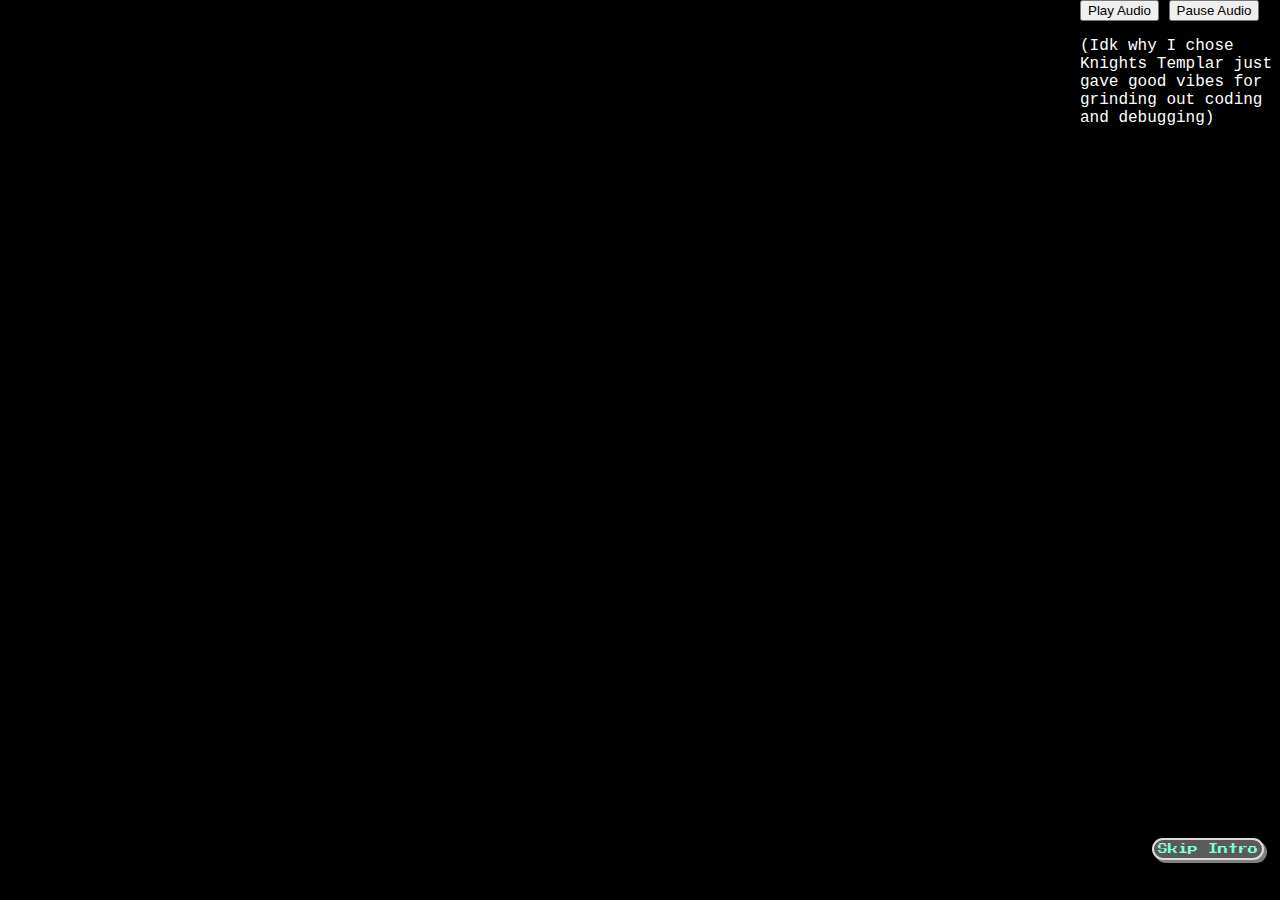
<file: Html, Css, Js/GameSite.html>
<!DOCTYPE html><!--I dont really have any outside sources (as I made all my own images) except for the one external website at cool math games...hopefully i dont lose those points-->
<html>
    <head>
        <title>"Blocked"</title>
        <link href="./style.css" rel="stylesheet">
        <link href="https://fonts.googleapis.com/css2?family=Jacquarda+Bastarda+9&family=Press+Start+2P&display=swap" rel="stylesheet">
        <script src="./script.js" defer></script>
    </head>
    <body>
        <img src="../ImagesAndGIFs/black.png" id="cellfloor">
        <img src="../ImagesAndGIFs/cellfloor1.png" id="cellfloor1">
        <img src="../ImagesAndGIFs/shipdeck.png" id="shipbackground">
        <section id="navsection">
            <img src="../ImagesAndGIFs/BlockedV4.png" id="BlockedV3">
            <div id="buttons">
                <button class="button" id="button1">Level Select</button>
                <button class="button" id="button2">How to Play</button>
                <button class="button" id="button3">Credits</button>
            </div>
            <img src="../ImagesAndGIFs/FullShip1.png" id="buttonbg">
            <img src="../ImagesAndGIFs/8x8Box.png" id="box2">
            <img src="../ImagesAndGIFs/8x8Box.png" id="box3">
            <img src="../ImagesAndGIFs/8x8Wall.png" id="wall1">
            <img src="../ImagesAndGIFs/Paintbrush.png" id="paint1">
        </section>
        <section id="soundstuff">
            <audio id="backgroundaudio" src="../ImagesAndGIFs/KnightsTemplar.mp3" type="audio/mpeg" loop>No Audio</audio> <!--divisive alliance for final level or between worlds or crusaders -->
            <audio id="backgroundaudio1" src="../ImagesAndGIFs/BetweenWorlds.mp3" type="audio/mpeg" loop>No Audio</audio>
            <audio id="backgroundaudio2" src="../ImagesAndGIFs/BarefootAdventures.mp3" type="audio/mpeg" loop>No Audio</audio>
            <button id="playAudioButton">Play Audio</button>
            <button id="pauseAudioButton">Pause Audio</button>
            <p id="soundcomment">(Idk why I chose Knights Templar just gave good vibes for grinding out coding and debugging)</p>
        </section>
        <section id="LevelSelect">
            <img src="../ImagesAndGIFs/LevelSelect1.png" id="LevelSelectbg">
            <p value="0" id="gotoLevel0">1</p>
            <p value="1" id="gotoLevel1">2</p>
            <p value="2" id="gotoLevel2">3</p>
            <p value="3" id="gotoLevel3">4</p>
            <p value="4" id="gotoLevel4">5</p>
            <p value="5" id="gotoLevel5">6</p>
            <p value="6" id="gotoLevel6">7</p>
            <p value="7" id="gotoLevel7">8</p>
            <p value="8" id="gotoLevel8">9</p>
            <p value="9" id="gotoLevel9">10</p>
        </section>
        <section id="notifications">
            <p>Level Notes:</p>
            <p id="levelGoals"></p>
        </section>
        <img src="../ImagesAndGIFs/BlockedIntroV2.gif" class="gif Pause">
        <p id="skipintro" class="link Pause">Skip Intro</p>
        <img src="../ImagesAndGIFs/black.png" id="makeLintoQ">
        <!--<select id="dropdown">
            <option value="1">1</option>
            <option value="2">2</option>
            <option value="3">3</option>
            <option value="4">4</option>
            <option value="5">5</option>
            <option value="6">6</option>
            <option value="7">7</option>
            <option value="8">8</option>
            <option value="9">9</option>
        </select>-->
        <button id="startGame">Start Game</button>
        <br>
        <button id="resetLevel">Reset Level</button>
        <br>
        <button id="backtomain1">Main Menu</button>
        <br>
        <button id="moveUp"><img src="../ImagesAndGIFs/UpArrow.png"></button>
        <br>
        <button id="moveLeft"><img src="../ImagesAndGIFs/LeftArrow.png"></button>
        <button id="moveDown"><img src="../ImagesAndGIFs/DownArrow.png"></button>
        <button id="moveRight"><img src="../ImagesAndGIFs/RightArrow.png"></button>
        <table id="key">
            <tr>
                <td>Player</td>
                <th class="player" id="keyplayer"></th>
            </tr>
            <tr>
                <td>Box</td>
                <th class="box" id="keybox"></th>
            </tr>
            <tr>
                <td>Wall</td>
                <th class="begreypls" id="keybegreypls"></th>
            </tr>
            <tr>
                <td>Exit</td>
                <th class="keyexit" id="keyexit">abox</th>
            </tr>
            <tr>
                <td>Level moves</td>
                <td id="levelMoves">0</td>
            </tr>
            <tr>
                <td>Total Moves</td>
                <td id="totalMoves">0</td>
            </tr>
            <tr>
                <td>Total Resets</td>
                <td id="totalResets">0</td>
            </tr>
            <tr>
                <td>Time Wasted tryna finish this game</td>
                <td id="timer">0</td>
            </tr>
        </table>
        <img src="../ImagesAndGIFs/black.png" id="dimmer1">
        <table id="game">
            <tr>
                <th colspan="12" id="tablehead">Level 1</th>
            </tr>
            <tr class="y1">
                <td class="nopass wall x1">1</td>
                <td class="nopass wall x2">2</td>
                <td class="nopass wall x3">3</td>
                <td class="nopass wall x4">4</td>
                <td class="nopass wall x5">5</td>
                <td class="nopass wall x6">6</td>
                <td class="nopass wall x7">7</td>
                <td class="nopass wall x8">8</td>
                <td class="nopass wall x9">9</td>
                <td class="nopass wall x10">10</td>
                <td class="nopass wall x11">11</td>
                <td class="nopass wall x12"></td>
            </tr>
            <tr class="y2">
                <td class="nopass wall x1">2</td>
                <td class="x2"></td>
                <td class="x3"></td>
                <td class="x4"></td>
                <td class="x5"></td>
                <td class="x6"></td>
                <td class="x7"></td>
                <td class="x8"></td>
                <td class="x9"></td>
                <td class="x10"></td>
                <td class="x11"></td>
                <td class="nopass wall x12"></td>
            </tr>
            <tr class="y3">
                <td class="nopass wall x1">3</td>
                <td class="x2"></td>
                <td class="x3"></td>
                <td class="x4"></td>
                <td class="x5"></td>
                <td class="x6"></td>
                <td class="x7"></td>
                <td class="x8"></td>
                <td class="x9"></td>
                <td class="x10"></td>
                <td class="x11"></td>
                <td class="nopass wall x12"></td>
            </tr>
            <tr class="y4">
                <td class="nopass wall x1">4</td>
                <td class="x2"></td>
                <td class="x3"></td>
                <td class="x4"></td>
                <td class="x5"></td>
                <td class="x6"></td>
                <td class="x7"></td>
                <td class="x8"></td>
                <td class="x9"></td>
                <td class="x10"></td>
                <td class="x11"></td>
                <td class="nopass wall x12"></td>
            </tr>
            <tr class="y5">
                <td class="nopass wall x1">5</td>
                <td class="x2"></td>
                <td class="x3"></td>
                <td class="x4"></td>
                <td class="x5"></td>
                <td class="x6"></td>
                <td class="x7"></td>
                <td class="x8"></td>
                <td class="x9"></td>
                <td class="x10"></td>
                <td class="x11"></td>
                <td class="nopass wall x12"></td>
            </tr>
            <tr class="y6">
                <td class="nopass wall x1">6</td>
                <td class="x2"></td>
                <td class="x3"></td>
                <td class="x4"></td>
                <td class="x5"></td>
                <td class="x6"></td>
                <td class="x7"></td>
                <td class="x8"></td>
                <td class="x9"></td>
                <td class="x10"></td>
                <td class="x11"></td>
                <td class="exit x12"></td>
            </tr>
            <tr class="y7">
                <td class="nopass wall x1">7</td>
                <td class="x2"></td>
                <td class="x3"></td>
                <td class="x4"></td>
                <td class="x5"></td>
                <td class="x6"></td>
                <td class="x7"></td>
                <td class="x8"></td>
                <td class="x9"></td>
                <td class="x10"></td>
                <td class="x11"></td>
                <td class="nopass wall x12"></td>
            </tr>
            <tr class="y8">
                <td class="nopass wall x1">8</td>
                <td class="x2"></td>
                <td class="x3"></td>
                <td class="x4"></td>
                <td class="x5"></td>
                <td class="x6"></td>
                <td class="x7"></td>
                <td class="x8"></td>
                <td class="x9"></td>
                <td class="x10"></td>
                <td class="x11"></td>
                <td class="nopass wall x12"></td>
            </tr>
            <tr class="y9">
                <td class="nopass wall x1">9</td>
                <td class="x2"></td>
                <td class="x3"></td>
                <td class="x4"></td>
                <td class="x5"></td>
                <td class="x6"></td>
                <td class="x7"></td>
                <td class="x8"></td>
                <td class="x9"></td>
                <td class="x10"></td>
                <td class="x11"></td>
                <td class="nopass wall x12"></td>
            </tr>
            <tr class="y10">
                <td class="nopass wall x1">10</td>
                <td class="x2"></td>
                <td class="x3"></td>
                <td class="x4"></td>
                <td class="x5"></td>
                <td class="x6"></td>
                <td class="x7"></td>
                <td class="x8"></td>
                <td class="x9"></td>
                <td class="x10"></td>
                <td class="x11"></td>
                <td class="nopass wall x12"></td>
            </tr>
            <tr class="y11">
                <td class="nopass wall x1">11</td>
                <td class="x2"></td>
                <td class="x3"></td>
                <td class="x4"></td>
                <td class="x5"></td>
                <td class="x6"></td>
                <td class="x7"></td>
                <td class="x8"></td>
                <td class="x9"></td>
                <td class="x10"></td>
                <td class="x11"></td>
                <td class="nopass wall x12"></td>
            </tr>
            <tr class="y12">
                <td class="nopass wall x1"></td>
                <td class="nopass wall x2"></td>
                <td class="nopass wall x3"></td>
                <td class="nopass wall x4"></td>
                <td class="nopass wall x5"></td>
                <td class="nopass wall x6"></td>
                <td class="nopass wall x7"></td>
                <td class="nopass wall x8"></td>
                <td class="nopass wall x9"></td>
                <td class="nopass wall x10"></td>
                <td class="nopass wall x11"></td>
                <td class="nopass wall x12"></td>
            </tr>
        </table>
        <img src="../ImagesAndGIFs/black - Copy.png" id="makeLevelbg">
        <section id="makeLevel">
            <div>
                <section id="makeLevelButtons">
                    <h4>Choose your Color:</h4>
                    <p>Current Color:</p>
                    <p id="colorChosen">Your Color</p>
                    <div>
                        <input type="radio" value="black" id="radio1" name="color">
                        <label for="radio1">Black</label>
                    </div>
                    <div>
                        <input type="radio" value="Red" id="radio2" name="color">
                        <label for="radio2">Red</label>
                    </div>
                    <div>
                        <input type="radio" value="tan" id="radio3" name="color">
                        <label for="radio3">Tan</label>
                    </div>
                    <div>
                        <input type="radio" value="lightgrey" id="radio4" name="color">
                        <label for="radio4">Light Grey</label>
                    </div>
                    <div>
                        <input type="radio" value="grey" id="radio5" name="color">
                        <label for="radio5">Grey</label>
                    </div>
                    <div>
                        <input type="radio" value="transparent" id="radio6" name="color">
                        <label for="radio6">Transparent</label>
                    </div>
                    <div>
                        <input type="radio" value="brown" id="radio7" name="color">
                        <label for="radio7">brown</label>
                    </div>
                    <div>
                        <input type="radio" value="yellow" id="radio8" name="color">
                        <label for="radio8">yellow</label>
                    </div>
                    <br>
                    <button id="backtomain">Click to go Back to main page</button>
                </section>
                <table id="grid"></table>
            </div>
        </section>
        <section id="stats">
            <img src="../ImagesAndGIFs/black.png" id="statsbg">
            <table id="endStats">
                <tr>
                    <td>Level #</td>
                    <td>1</td>
                    <td>2</td>
                    <td>3</td>
                    <td>4</td>
                    <td>5</td>
                    <td>6</td>
                    <td>7</td>
                    <td>8</td>
                    <td>9</td>
                    <td>10</td>
                    <td>11</td>
                    <td>12</td>
                </tr>
                <tr>
                    <td># Moves</td>
                    <td></td>
                    <td></td>
                    <td></td>
                    <td></td>
                    <td></td>
                    <td></td>
                    <td></td>
                    <td></td>
                    <td></td>
                    <td></td>
                    <td></td>
                    <td></td>
                </tr>
                <tr>
                    <td>Time</td>
                    <td></td>
                    <td></td>
                    <td></td>
                    <td></td>
                    <td></td>
                    <td></td>
                    <td></td>
                    <td></td>
                    <td></td>
                    <td></td>
                    <td></td>
                    <td></td>
                </tr>
            </table>
        </section>
    </body>
</html>
</file>
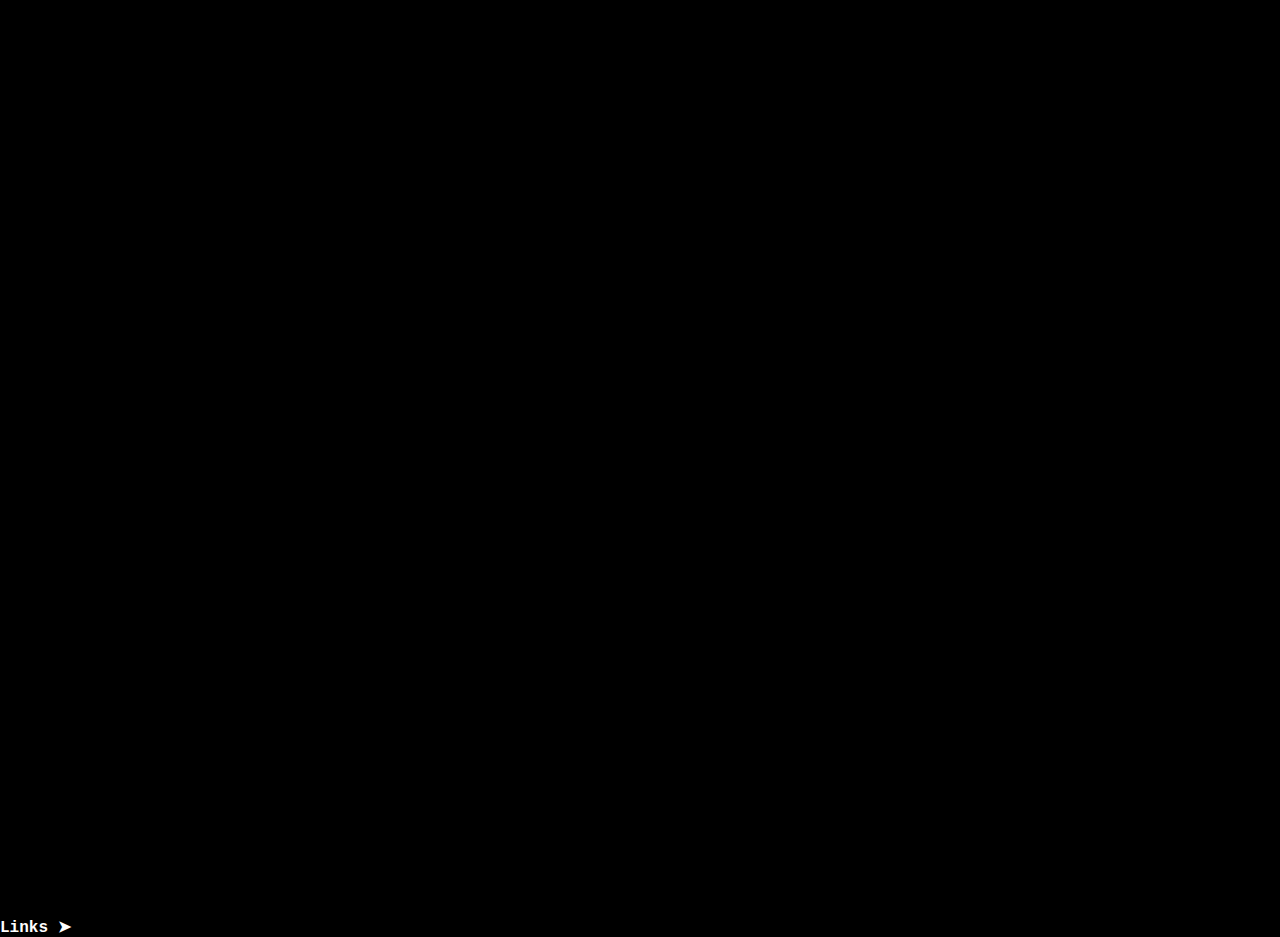
<file: Html, Css, Js/MainSite.html>
<!DOCTYPE html> <!--I dont really have any outside sources (as I made all my own images) except for the one external website at cool math games...hopefully i dont lose those points-->
<html>
    <head>
        <title>"Blocked"</title>
        <link href="./style.css" rel="stylesheet">
        <link href="https://fonts.googleapis.com/css2?family=Jacquarda+Bastarda+9&family=Press+Start+2P&display=swap" rel="stylesheet">
    </head>
    <body>  
        <img src="../ImagesAndGIFs/BlockedV3.png" id="BlockedV3">
        <!--<div id="buttons">
            <a href="../ImagesAndGIFs/GameSite.html"><p id="button1">Level 1</p></a>
            <a href="../ImagesAndGIFs/RulesnScoring.html"><p id="button2">How to Play</p></a>
            <a href="../ImagesAndGIFs/Prototypeing.html"><p id="button3">Credits</p></a>
        </div>-->
        <div id="buttons">
            <button class="button" onclick="goToGame" id="button1"><a href="./GameSite.html">Level 1</a></button>
            <button class="button" onclick="goToHowToPlay" id="button2"><a href="./RulesnScoring.html">How to Play</a></button>
            <button class="button" onclick="goToCredits" id="button3"><a href="./Prototypeing.html ">Credits</a></button>
        </div>
        <img src="../ImagesAndGIFs/BlockedIntroV2.gif" class="gif">
        <p class="skipintro"><a href="../ImagesAndGIFs/MainSiteNoIntro.html" class="link">Skip Intro</a></p>
        <main>
            <br>
            <!--<p><a href="MainSite.html" class="link">Replay Intro</a></p> This is linked to the same page so that it reloads and causes the gif to play again-->
            
            <h1>Main Page</h1>
            <h4>Inspiration:</h4>
            <p>The inspiration for this game came from a <span>Secret of Mana</span> hidden puzzle where the player had to manipulate blocks to be able to open chests and if done in the incorrect order or direction they would have to restart. This combined with the ThinkFun Rush Hour game I decided to make a game where you ahd to solve a series of these puzzles to escape. The name "Blocked" came from the fact that I want it to look like a sorta older blocky game and the fact that you are blocked inside the prison</p>
            <p>Inspiration for it being a block moving game that required step by step logic came from <a href="https://www.coolmathgames.com/0-math-push" class="link">Cool Math Games</a><p>
            <nav>
                <input type="checkbox" id="menu-toggle">
                <h4><!--Provinding links to other pages or back to the top--><label for="menu-toggle"><!--&#8883;-->Links  <div class="arrow">&#10148;</div></label></h4>
                <ul class="menu">
                    <li><a href="./RulesnScoring.html" class="link">How to play</a></li>
                    <li><a href="./Hints.html" class="link">Hints</a></li>
                    <li><a href="./Prototypeing.html" class="link">Prototype</a></li>
                </ul>
            </nav>
        </main>
    </body>
</html>
</file>
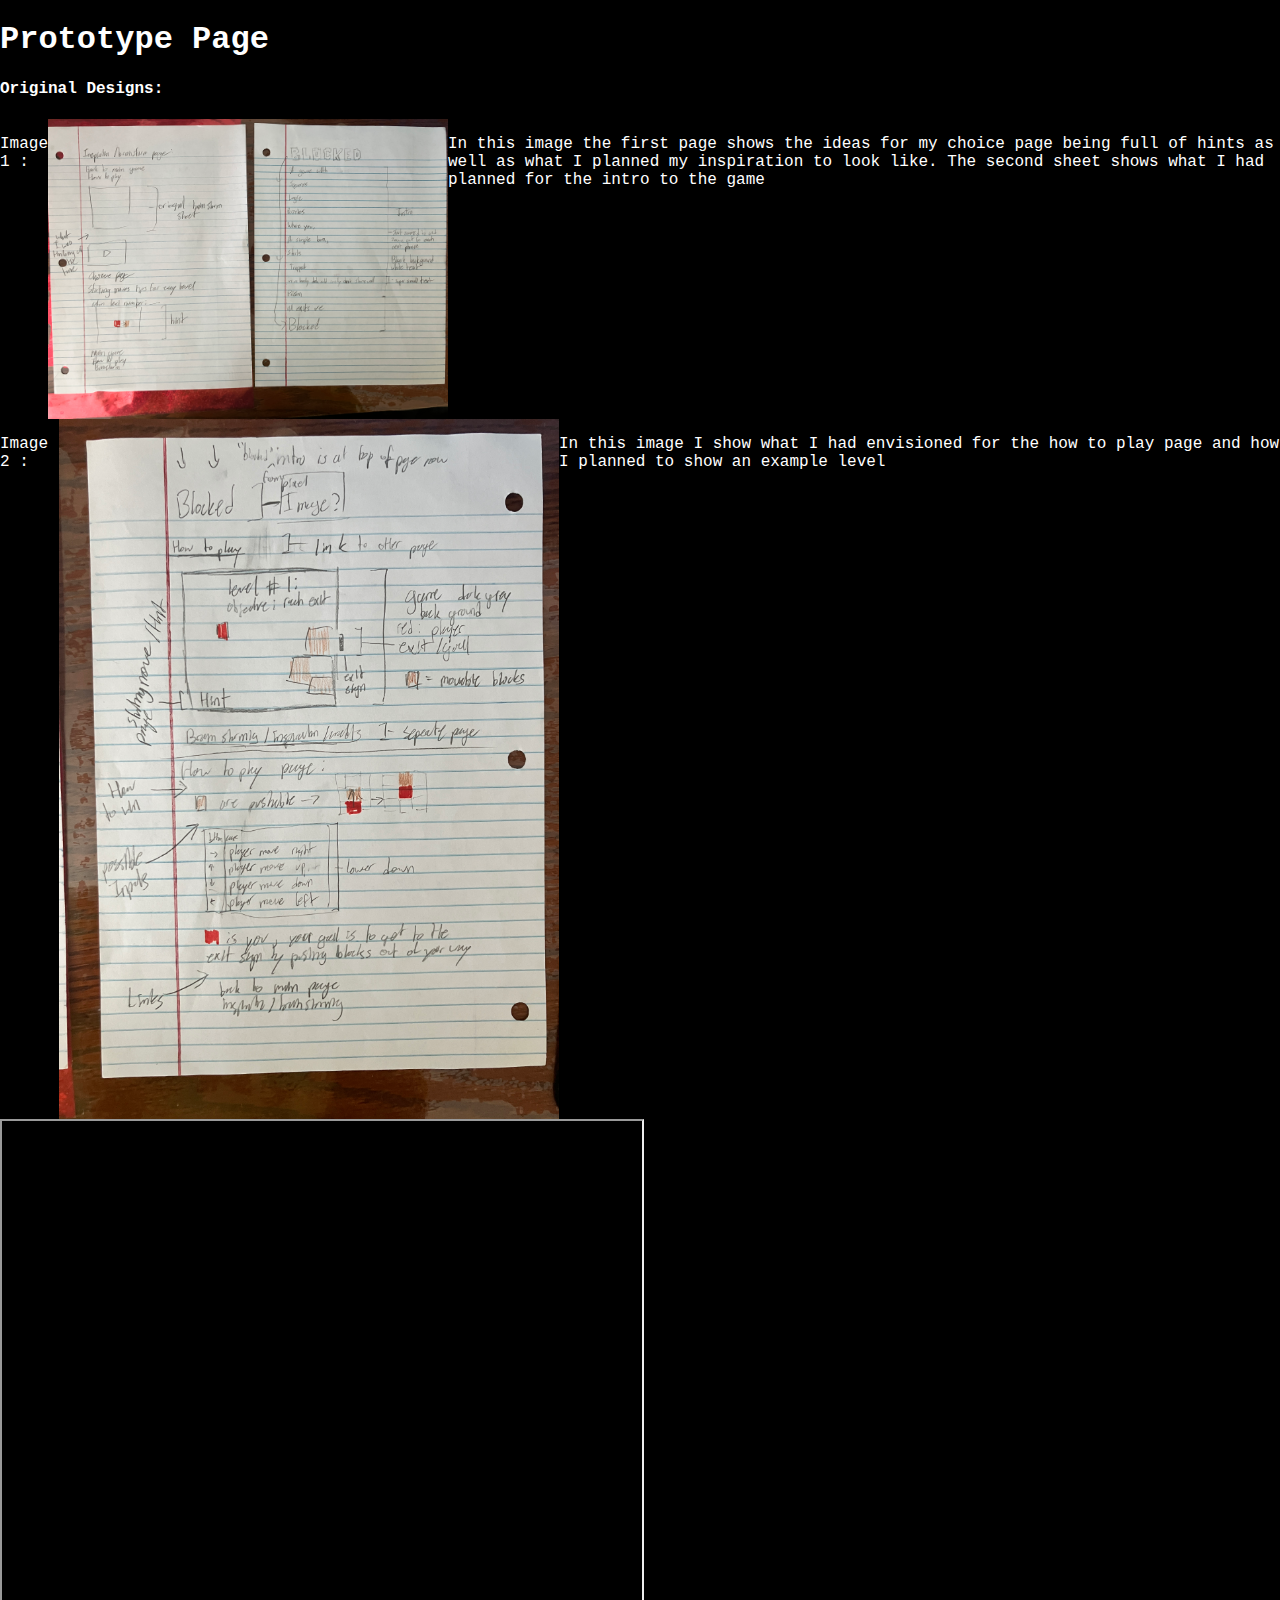
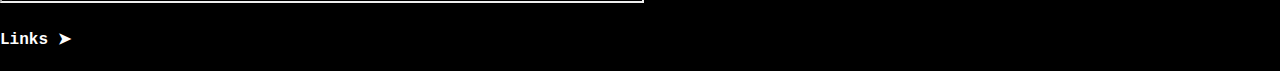
<file: Html, Css, Js/Prototypeing.html>
<!DOCTYPE html>
<html>
    <head>
        <title>Prototype Page</title>
        <link href="./style.css" rel="stylesheet">
        <link href="https://fonts.googleapis.com/css2?family=Press+Start+2P&display=swap" rel="stylesheet">
    </head>
    <body>

        <h1>Prototype Page</h1>

        <h4>Original Designs:</h4>
        <div>
            <p class="protop">Image 1 : </p>
            <img src="../ImagesAndGIFs/BlockedPrototype2.jpeg" alt="Prototype Image 1" width="500" height="300"> <!--Adding images of the original plan-->
            <p>In this image the first page shows the ideas for my choice page being full of hints as well as what I planned my inspiration to look like. The second sheet shows what I had planned for the intro to the game</p>
        </div>
        <div>
            <p class="protop">Image 2 : </p>
            <img src="../ImagesAndGIFs/BlockedPrototype.jpeg" alt="Prototype Image 2"width="500" height="700">
            <p>In this image I show what I had envisioned for the how to play page and how I planned to show an example level</p>
        </div>
        <iframe src="https://drive.google.com/file/d/1rj48ejmSgwCyxyaZYJ3jGCC7_yYLgKGM/preview" width="640" height="480" allow="autoplay"></iframe> <!--Adding video of how to play-->

        <nav>
            <input type="checkbox" id="menu-toggle">
            <h4>Links  <!--Provinding links to other pages or back to the top--><label for="menu-toggle" class="arrow"><!--&#8883;-->&#10148;</label></h4>
            <ul class="menu">
                <li><a href="./RulesnScoring.html" class="link">How to play</a></li>
                <li><a href="./Hints.html" class="link">Hints</a></li>
                <li><a href="./MainSite.html" class="link">Main Page</a></li>
            </ul>
        </nav>
    </body>
</html>
</file>
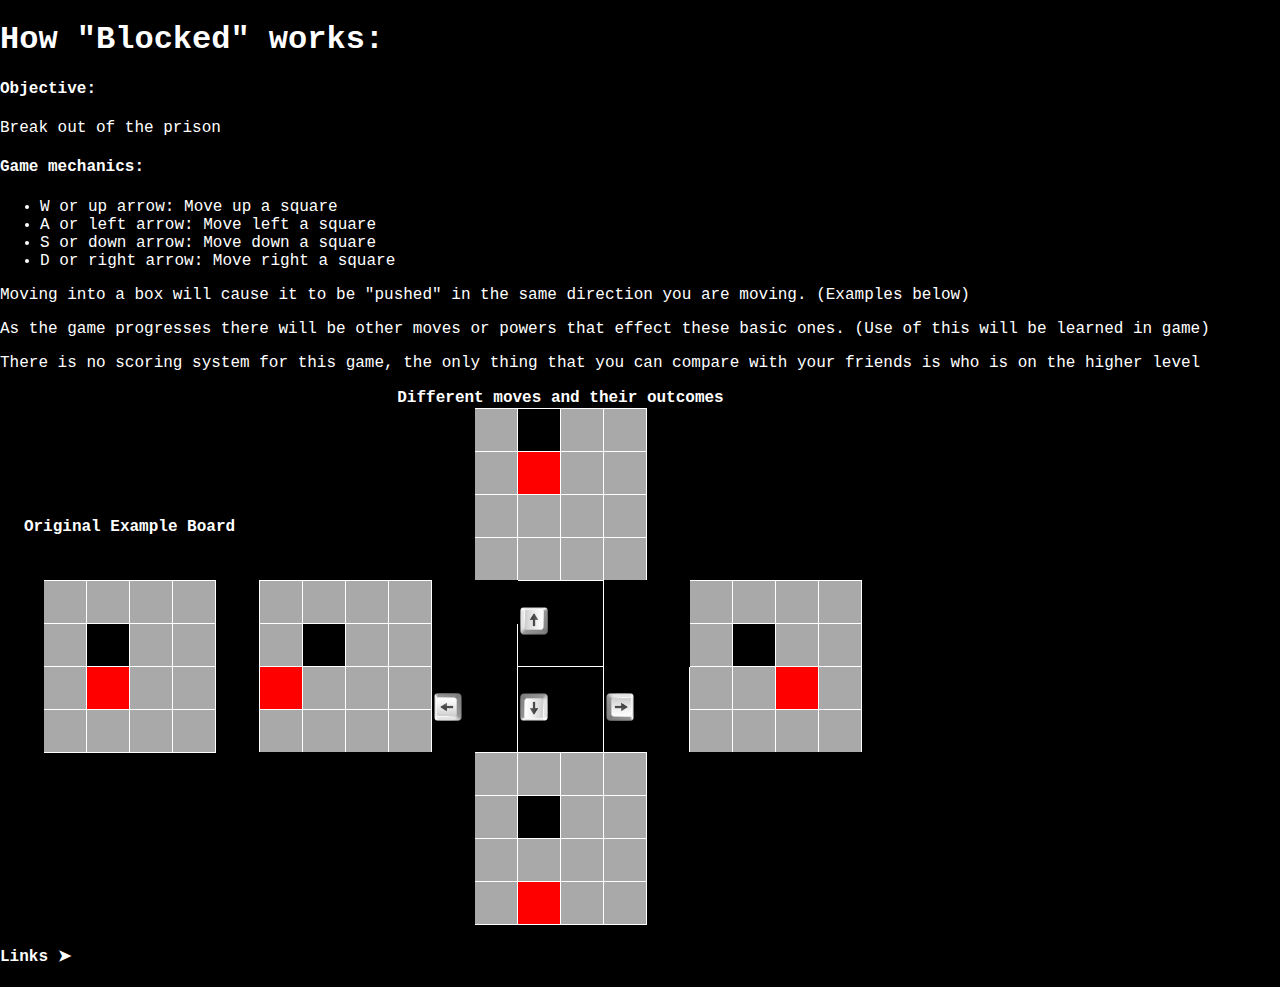
<file: Html, Css, Js/RulesnScoring.html>
<!DOCTYPE html>
<html>
    <head>
        <title>How to Play</title>
        <link href="./style.css" rel="stylesheet">
        <link href="https://fonts.googleapis.com/css2?family=Press+Start+2P&display=swap" rel="stylesheet">
    </head>
    <body>
        <!--Initial board Here-->
        
        <h1>How "Blocked" works:</h1>
        
        <h4>Objective:</h4>
        <p>Break out of the prison</p>

        <h4>Game mechanics:</h4> <!--Letting users know the game will be played with arrow keys and wasd-->
        <ul>
            <li>W or up arrow: Move up a square</li>
            <li>A or left arrow: Move left a square</li>
            <li>S or down arrow: Move down a square</li>
            <li>D or right arrow: Move right a square</li>
        </ul>

        <p>Moving into a box will cause it to be "pushed" in the same direction you are moving. (Examples below)</p> <!--Describing a little of how game will be played-->
        <p>As the game progresses there will be other moves or powers that effect these basic ones. (Use of this will be learned in game)</p>
        <p>There is no scoring system for this game, the only thing that you can compare with your friends is who is on the higher level</p>
        <div>
            <table> <!--table once color is added will show an an example starting position and what the board will look like after each possible move is executed once-->
                <tr></tr>
                <tr></tr>
                <tr></tr>
                <tr>
                    <th height="15" colspan="14">Original Example Board</th>
                </tr>
                <tr></tr>
                <tr height="15">
                    <td colspan="5" class="nooutline"></td>
                    <td class="blank"></td>
                    <td class="blank"></td>
                    <td class="blank"></td>
                    <td class="blank"></td>
                    <td colspan="5" class="nooutline"></td>
                </tr>
                <tr height="15">
                    <td colspan="5" class="nooutline"></td>
                    <td class="blank"></td>
                    <td class="box"></td>
                    <td class="blank"></td>
                    <td class="blank"></td>
                    <td colspan="5" class="nooutline"></td>
                </tr>
                <tr height="15">
                    <td colspan="5" class="nooutline"></td>
                    <td class="blank"></td>
                    <td class="player"></td>
                    <td class="blank"></td>
                    <td class="blank"></td>
                    <td colspan="5" class="nooutline"></td>
                </tr>
                <tr height="15">
                    <td colspan="5" class="nooutline"></td>
                    <td class="blank"></td>
                    <td class="blank"></td>
                    <td class="blank"></td>
                    <td class="blank"></td>
                    <td colspan="5" class="nooutline"></td>
                </tr>
                <tr></tr>
                <tr></tr>
                <tr></tr>
                <tr></tr>
            </table>
            <table>
                <tr>
                    <th height="15" colspan="14">Different moves and their outcomes</th>
                </tr>

                <tr>
                    <td colspan="5" class="nooutline"></td>
                    <td class="blank"></td>
                    <td class="box"></td>
                    <td class="blank"></td>
                    <td class="blank"></td>
                    <td colspan="5" class="nooutline"></td>
                </tr>
                <tr>
                    <td colspan="5" class="nooutline"></td>
                    <td class="blank"></td>
                    <td class="player"></td>
                    <td class="blank"></td>
                    <td class="blank"></td>
                    <td colspan="5" class="nooutline"></td>
                </tr>
                <tr>
                    <td colspan="5" class="nooutline"></td>
                    <td class="blank"></td>
                    <td class="blank"></td>
                    <td class="blank"></td>
                    <td class="blank"></td>
                    <td colspan="5" class="nooutline"></td>
                </tr>
                <tr>
                    <td colspan="5" class="nooutline"></td>
                    <td class="blank"></td>
                    <td class="blank"></td>
                    <td class="blank"></td>
                    <td class="blank"></td>
                    <td colspan="5" class="nooutline"></td>
                </tr>
                <tr>
                </tr>
                <tr>
                    <td class="blank"></td>
                    <td class="blank"></td>
                    <td class="blank"></td>
                    <td class="blank"></td>
                    <td width="15" class="nooutline"></td>
                    <td width="15" class="nooutline"></td>
                    <td rowspan="2" colspan="2" ><img src="../ImagesAndGIFs/UpArrow.png" width="30" height="30"></td>
                    <td width="15" class="nooutline"></td>
                    <td width="15" class="nooutline"></td>
                    <td class="blank"></td>
                    <td class="blank"></td>
                    <td class="blank"></td>
                    <td class="blank"></td>
                </tr>
                <tr>
                    <td class="blank"></td>
                    <td class="box"></td>
                    <td class="blank"></td>
                    <td class="blank"></td>
                    <td width="15" class="nooutline"></td>
                    <td width="15" class="nooutline"></td>
                    <td width="15" class="nooutline"></td>
                    <td width="15" class="nooutline"></td>
                    <td class="blank"></td>
                    <td class="box"></td>
                    <td class="blank"></td>
                    <td class="blank"></td>
                </tr>
                <tr>
                    <td class="player"></td>
                    <td class="blank"></td>
                    <td class="blank"></td>
                    <td class="blank"></td>
                    <td rowspan="2" colspan="2" ><img src="../ImagesAndGIFs/LeftArrow.png" width="30" height="30"></td>
                    <td rowspan="2" colspan="2" ><img src="../ImagesAndGIFs/DownArrow.png" width="30" height="30"></td>
                    <td rowspan="2" colspan="2" ><img src="../ImagesAndGIFs/RightArrow.png" width="30" height="30"></td>
                    <td class="blank"></td>
                    <td class="blank"></td>
                    <td class="player"></td>
                    <td class="blank"></td>
                </tr>
                <tr>
                    <td class="blank"></td>
                    <td class="blank"></td>
                    <td class="blank"></td>
                    <td class="blank"></td>
                    <td class="blank"></td>
                    <td class="blank"></td>
                    <td class="blank"></td>
                    <td class="blank"></td>
                </tr>
                <tr>
                </tr>
                <tr>
                    <td colspan="5" class="nooutline"></td>
                    <td class="blank"></td>
                    <td class="blank"></td>
                    <td class="blank"></td>
                    <td class="blank"></td>
                    <td colspan="5" class="nooutline"></td>
                </tr>
                <tr>
                    <td colspan="5" class="nooutline"></td>
                    <td class="blank"></td>
                    <td class="box"></td>
                    <td class="blank"></td>
                    <td class="blank"></td>
                    <td colspan="5" class="nooutline"></td>
                </tr>
                <tr>
                    <td colspan="5" class="nooutline"></td>
                    <td class="blank"></td>
                    <td class="blank"></td>
                    <td class="blank"></td>
                    <td class="blank"></td>
                    <td colspan="5" class="nooutline"></td>
                </tr>
                <tr>
                    <td colspan="5" class="nooutline"></td>
                    <td class="blank"></td>
                    <td class="player"></td>
                    <td class="blank"></td>
                    <td class="blank"></td>
                    <td colspan="5" class="nooutline"></td>
                </tr>
            </table>
        </div>
        <nav>
            <input type="checkbox" id="menu-toggle">
            <h4>Links  <!--Provinding links to other pages or back to the top--><label for="menu-toggle" class="arrow"><!--&#8883;-->&#10148;</label></h4>
            <ul class="menu">
                <li><a href="./MainSite.html" class="link">Main Page</a></li>
                <li><a href="./Hints.html" class="link">Hints</a></li>
                <li><a href="./Prototypeing.html" class="link">Prototype</a></li>
            </ul>
        </nav>
    </body>
</html>
</file>
<file: Html, Css, Js/style.css>
body{  /* This rule set makes every page have a black background and applies the fonts used */
    background-color: black;
    color: white;
    font-family: 'Courier New', Courier, monospace;
    margin: 0px;
}
span{  /* This applies this font to the Secret of Mana text on the main page */
    font-family: "Jacquarda Bastarda 9"; 
}
td {   /* This formats all tables to have a similar size */
    width: 40px;
    height: 40px;
    border-collapse:collapse;
}  /* the next 5 rulesets help to make the tables so that every cell is colored in and you can see where the indivisual cells are */
table {
    table-layout: fixed;
    border-collapse: collapse;
}
.blank{
    background-color: darkgray;
}
#keybox{
    background-color: brown;
}
.player{
    background-color: red;
}
.blank,.box,.player{
    border:1px solid white;
}
.keyexit{
    background-color: white;
}
.link{   /* This makes all elements with the link class look like buttons */
    font-family: "Press Start 2P";
    font-size: x-small;
    color: aquamarine;
    border: 2px solid rgb(221, 221, 221);
    background-color: rgb(90, 90, 90);
    border-radius: 20px;
    padding: 4px;
    box-shadow: 3px 3px grey;
    text-decoration: none;
}   /* This makes the shadow disapear when a link is hovered over causing the user to know its a button */
.link:hover{
    box-shadow: 0px 0px grey;
}
input{  /* Hides the Checkbox */
    display: none;
}
.menu li{   /* makes the list elements for the menu to be spaced a little better */
    list-style-type: none;
    margin: 13px;
}
#menu-toggle:checked + h4 + ul {   /* If the checkbox ic checked show the links */
    display: block;
}
#menu-toggle + h4 + ul {  /* if it isnt hide them */
    display: none;
}
#menu-toggle:checked + h4 .arrow {   /* causes the arrow icon to rotate down, this helps the user to know that they can hide the links by clicking it again */
    transform: rotate(90deg);
}
.arrow {   /* this makes it so that when your cursor hovers over the icon it will change to the one with a pointer finger so that you know that you can click it */
    cursor: pointer;
    display: inline-block;
}
.menu:hover{
    cursor: pointer;
}
.gif {  /* Puts gif at the front and plays animations on it */
    z-index: 4;
    position: absolute;
    animation: opacity 40s 1;
    animation-fill-mode: forwards;
    margin:0px;
    width: 100%;
    height: 100%;
    top: 0%;
}
#BlockedV3 {   /* Just putting in the name of the game */
    position: absolute;
    z-index: 3;
    width: 60%;
    height: 25%;
    left: 20%;
    top: 9%;
    animation: updown 10s infinite;
}
#buttons{
    flex-direction: column;
    position: absolute;
    margin-top: 20%;
    width: 30%;
    align-items: center;
    left: 35%;
    z-index: 4;
}
.button{
    align-items: center;
    position: relative;
    width: 80%;
    height: 10%;
    padding: 3%;
    font-size: larger;
    margin: 15px;
}

/*#buttons{
    flex-direction: column;
    position: relative;
    width: 40%;
    left: 30%;
    margin-top:20%;

    border: 1px white solid;
}
#button1, #button2, #button3 {
    width: 80%;
    background-color: lightgray;
    padding: 3%;
    height: 10%;
    border-radius: 5px;
    text-align: center;
}*/

#button1{
    animation: button1 10s infinite;
}
#button2{
    animation: button2 10s infinite;
}
#button3{
    animation: button3 10s infinite;
}
@keyframes button1 {
    0% {width: 80%;}
    0% {padding: 3%;}
    16% {width: 95%;}
    16% {padding: 4%;}
    33% {width: 80%;}
    33% {padding: 3%;}
}
@keyframes button2 {
    33% {width: 80%;}
    33% {padding: 3%;;}
    49% {width: 95%;}
    49% {padding: 4%;}
    66% {width: 80%;}
    66% {padding: 3%;;}
}
@keyframes button3 {
    66% {width: 80%;}
    66% {padding: 3%;;}
    83% {width: 95%;}
    83% {padding: 4%;}
    100% {width: 80%;}
    100% {padding: 3%;;}
}

main {
    position: relative;
    top: 600px;
}
@keyframes updown {
    0% {top: 9%;}
    16% {top: 6%}
    33% {top: 9%;}
    49% {top: 6%}
    66% {top: 9%;}
    83% {top: 6%}
    100% {top: 9%;}
}
@keyframes opacity {   /* Adding animations to make the skip intro and the intro fade out after a certain amount of time */
    0% {z-index: 4;}
    0% { opacity: 100%; }
    0% { display: block; }
    50% { opacity: 100%; }
    60% { opacity: 0%; }
    60% {z-index: 4;}
    61% {z-index: -1;}
    100% { opacity: 0%; }
    100% { display: none; }
    100% { z-index: -1;}
}
#skipintro{   /* Adding a button that allows for the intro to be skipped and making it fade out */
    position: absolute;
    z-index: 5;
    top: 92%;
    left: 90%;
    animation: opacity 15s 1;
    animation-fill-mode: forwards;
}
#game{   /* moving the table and also making it scale with size of window */
    border: 1px solid white;
    margin: 0px;
    position: absolute;
    top: 2%;
    left: 26%;
}
.begreypls{   
    background-color: gray;
}
#key{   /* Putting the key into place using % so that changing window size doenst make it look bad*/
    position: absolute;
    top: 12%;
    left: 7%;
}
td{   /* giving tables a border */
    border: 1px solid white;
}
div{  /* setting display to flex for certain objects so that they appear on the same line and save space as well as eliminate blank space */
    display: flex;
}
.nooutline{  /* some cells I dont want an outline on so use higher specificity so that their outline isnt visible */
    border: 1px solid black;
}
#actLikeATdLolButNotTotallySoBeKindaSimlarToAStringVariableTypeWhereYouArePartOneThing-Reference-ButAlsoPartAnother-Primative-{
    width: 30px;
    height:30px;
    border: 1px solid white;
}
#moveRight, #moveLeft, #moveUp, #moveDown{
    display: none;
    width: 30px;
    color: red;
}
#hintselectlevel{
    background-color: black;
    color: white;
}
#makeLevel{
    position: relative;
    left: 60%;
}
input{
    color: white;
    background-color: white;
    /*color: rgb(65, 65, 65);*/
}
#buttonbg{
    z-index: 2;
    position: absolute;
    top: 0%;
    left: 0%;
    width: 100%;
    height: 100%;
}
#backgroundaudio{
    z-index: 6;
}
#box2, #box3, #wall1, #paint1{
    z-index: 3;
    position: absolute;
    width: 60px;
    height: 60px;
}
#box2{
    left: 31.5%;
    bottom: 41.5%;
}
#box3{
    left: 78.2%;
    bottom: 44.5%;
}
#wall1{
    left: 78.2%;
    bottom: 34.5%;
}
#paint1{
    left: 75.1%;
    bottom: 13.65%;
}
#makeLevel{
    position: absolute;
    top: 10%;
    left: 15%;
    display: none;
    z-index: 7;
}
#makeLevelbg{
    z-index: 6;
    position: absolute;
    display: none;
    width: 100%;
    height: 100%;
    top: 0%;
    left: 0%;
}
#makeLevelButtons input[type="radio"] {
    display: block;
}
#makeLevelButtons{
    background-color: rgb(51, 51, 51);
    padding: 10px;
    border-radius: 5px;
}
#colorChosen{
    padding: 3px;
    border-radius: 20px;
    border: 5px solid white;
}
#soundstuff{
    z-index: 7;
    position: absolute;
    right: 0%;
}
#soundcomment {
    width: 200px;
}
#shipbackground{
    position: absolute;
    width: 100%;
    height: 100%;
    z-index: -5;
}
#notifications{
    position: absolute;
    left: 69%;
    top: 1%;
    width: 15%;
}
#cellfloor{
    position: absolute;
    width: 100%;
    height: 100%;
    z-index: -3;
}
#cellfloor1{
    position: absolute;
    width: 514px;
    height: 514px;
    top: 5.5%;
    left: 26%;
    z-index: -2;
}
#dimmer1 {
    position: absolute;
    z-index: 0;
    opacity: 30%;
    left:0%;
    top:0%;
    height: 100%;
    width: 100%;
    z-index: -1;
}
#makeLintoQ{
    position: absolute;
    z-index: 10;
    animation: changeQ 4.3s 1;
    animation-fill-mode: forwards;
    top: 47%;
    left: 34.8%;
    width: 1%;
    height: 9%;
}
@keyframes changeQ {   /* Adding animations to make the skip intro and the intro fade out after a certain amount of time */
    0% {display: none;}
    72% {display: none;}
    73% {display: block;}
    99% {display: block;}
    100% {display: none;}
}
#LevelSelect{
    position: absolute;
    z-index: 5;
    display: none;
    width: 100%;
    height: 100%;
    top:0%;
    left:0%;
}
#LevelSelect p{
    position: absolute;
    font-size: 100px;
    font-weight: 900;
    color:grey;
}
#LevelSelectbg{
    width: 100%;
    height: 100%;
    position: absolute;
}
#gotoLevel0{
    top: 5%;
    left: 13.15%;
}
#gotoLevel1{
    top: 5%;
    left: 30.6%;
}
#gotoLevel2{
    top: 5%;
    left: 47.5%;
}
#gotoLevel3{
    top: 5%;
    left: 64.7%;
}
#gotoLevel4{
    top: 5%;
    left: 82%;
}
#gotoLevel5{
    top: 43.3%;
    left: 13.15%;
}
#gotoLevel6{
    top: 43.3%;
    left: 30.6%;
}
#gotoLevel7{
    top: 43.3%;
    left: 47.5%;
}
#gotoLevel8{
    top: 43.3%;
    left: 64.7%;
}
#gotoLevel9{
    top: 43.3%;
    left: 79.7%;
}
#stats{
    position: absolute;
    width: 100%;
    height: 100%;
    display: none;
    top: 0%;
    left: 0%;  
    color: white; 
}
#statsbg{
    position: absolute;
    width: 100%;
    height: 100%;
    z-index: 19;
}
#endStats{
    position: absolute;
    z-index: 21;
}
</file>
